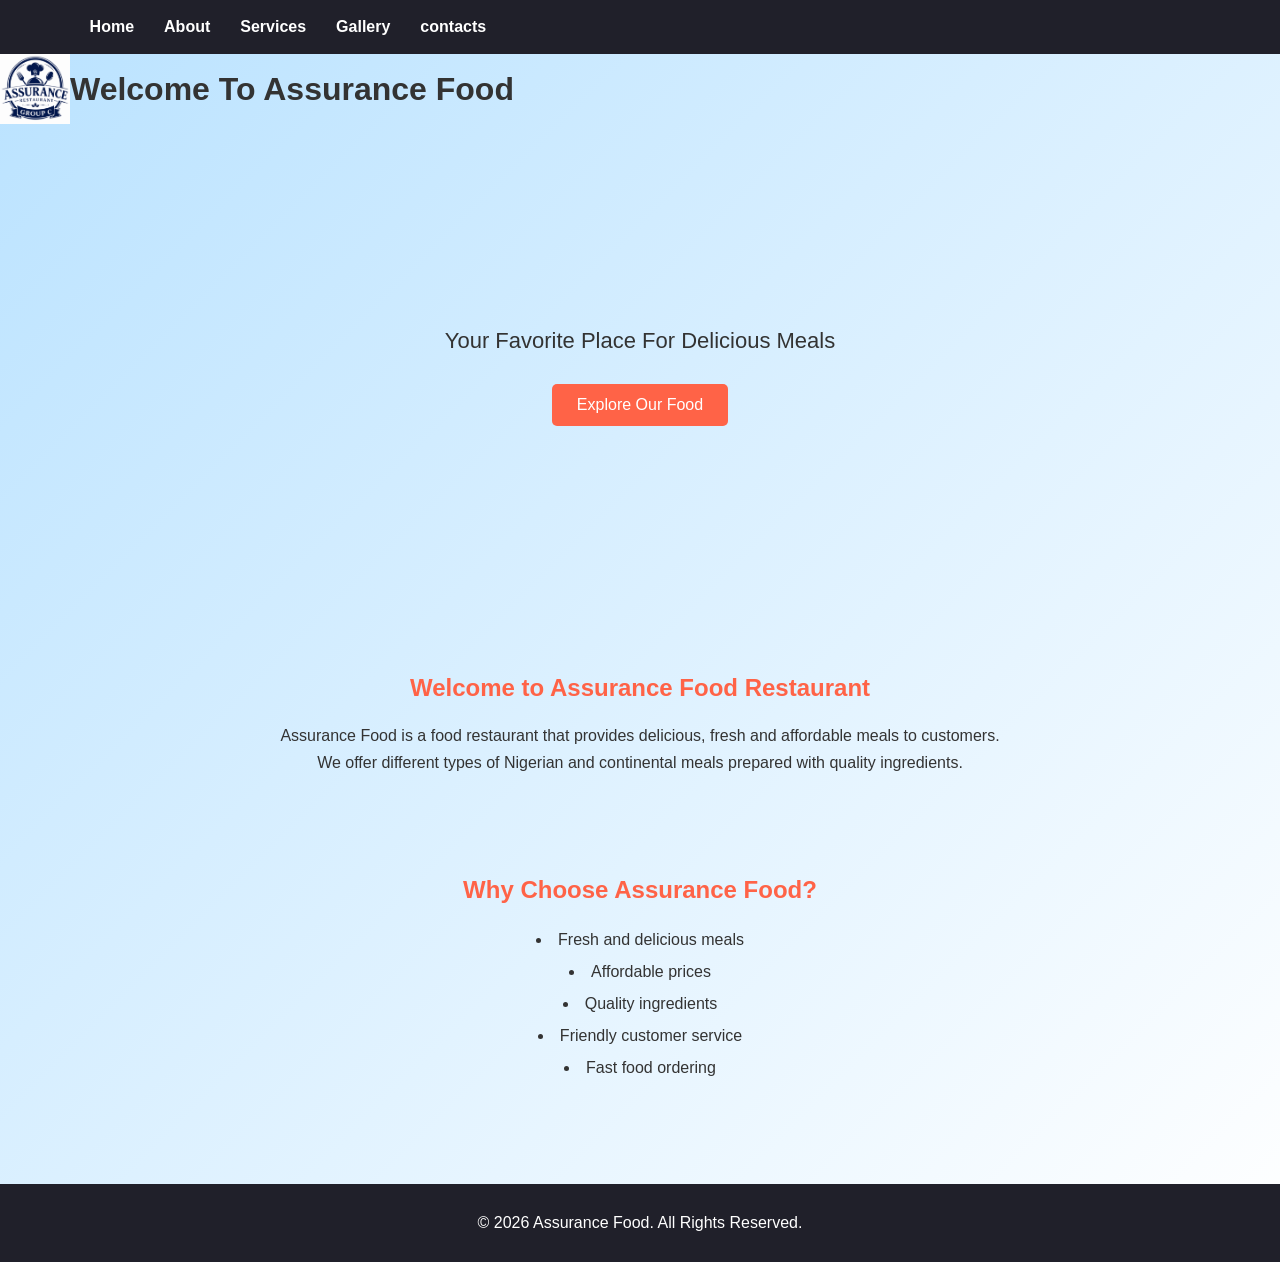
<file: index.html>
<!DOCTYPE html>
<html lang="en">
<head>
    <meta charset="UTF-8">
    <meta name="viewport" content="width=device-width, initial-scale=1.0">
    <title>Assurance Food - Home</title>
    <link rel="stylesheet" href="style.css">
    <script src="script.js" defer></script>
</head>

<body>

<header>

    <nav class="navbar">
       <ul class="nav-links">
            <li><a href="index.html">Home</a></li>
            <li><a href="about.html">About</a></li>
            <li><a href="services.html">Services</a></li>
            <li><a href="gallery.html">Gallery</a></li>
            <li><a href="contacts.html">contacts</a></li>
        </ul>
</nav>
<div class="welcome-content">
        <img src="logoo.png" alt="Assurance Restaurant">
       <h1>Welcome To Assurance Food</h1>
       </div>
   
 </header>

  <main>

    <section class="hero">
        <div class="hero-content">

            <p>
                Your Favorite Place For Delicious Meals
            </p>

            <a href="services.html" class="btn">
                Explore Our Food
            </a>
        </div>
    </section>

    <section class="welcome">
        <h2>Welcome to Assurance Food Restaurant</h2>

        <p>
            Assurance Food is a food restaurant that provides
            delicious, fresh and affordable meals to customers.
        </p>

        <p>
            We offer different types of Nigerian and continental
            meals prepared with quality ingredients.
        </p>
    </section>

    <section class="highlights">
        <h2>Why Choose Assurance Food?</h2>

        <ul>
            <li>Fresh and delicious meals</li>
            <li>Affordable prices</li>
            <li>Quality ingredients</li>
            <li>Friendly customer service</li>
            <li>Fast food ordering</li>
        </ul>
    </section>

</main>

<footer>
    <p>&copy; 2026 Assurance Food. All Rights Reserved.</p>
</footer>

</body>
</html>
</file>
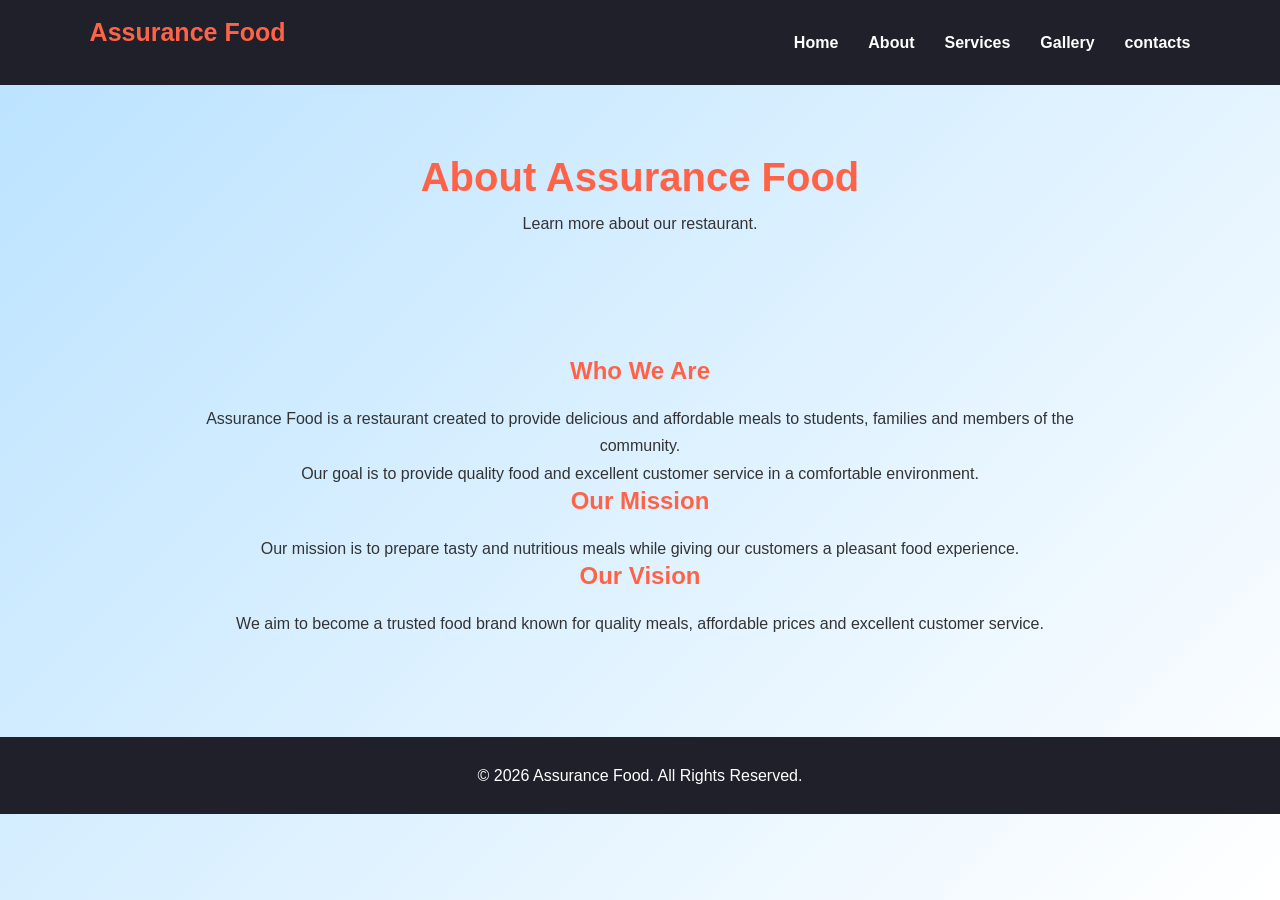
<file: about.html>
<!DOCTYPE html>
<html lang="en">
<head>
    <meta charset="UTF-8">
    <meta name="viewport" content="width=device-width, initial-scale=1.0">
    <title>Assurance Food - About</title>
    <link rel="stylesheet" href="style.css">
    <script src="script.js" defer></script>
</head>

<body>

<header>
    <nav class="navbar">
        <h2 class="logo">Assurance Food</h2>

        <ul class="nav-links">
            <li><a href="index.html">Home</a></li>
            <li><a href="about.html">About</a></li>
            <li><a href="services.html">Services</a></li>
            <li><a href="gallery.html">Gallery</a></li>
            <li><a href="contact.html">contacts</a></li>
        </ul>
    </nav>
</header>

<main>

    <section class="page-header">
        <h1>About Assurance Food</h1>
        <p>Learn more about our restaurant.</p>
    </section>

    <section class="content-section">

        <article>
            <h2>Who We Are</h2>

            <p>
                Assurance Food is a restaurant created to provide
                delicious and affordable meals to students,
                families and members of the community.
            </p>

            <p>
                Our goal is to provide quality food and excellent
                customer service in a comfortable environment.
            </p>
        </article>

        <article>
            <h2>Our Mission</h2>

            <p>
                Our mission is to prepare tasty and nutritious
                meals while giving our customers a pleasant
                food experience.
            </p>
        </article>

        <article>
            <h2>Our Vision</h2>

            <p>
                We aim to become a trusted food brand known for
                quality meals, affordable prices and excellent
                customer service.
            </p>
        </article>

    </section>

</main>

<footer>
    <p>&copy; 2026 Assurance Food. All Rights Reserved.</p>
</footer>

</body>
</html>
</file>
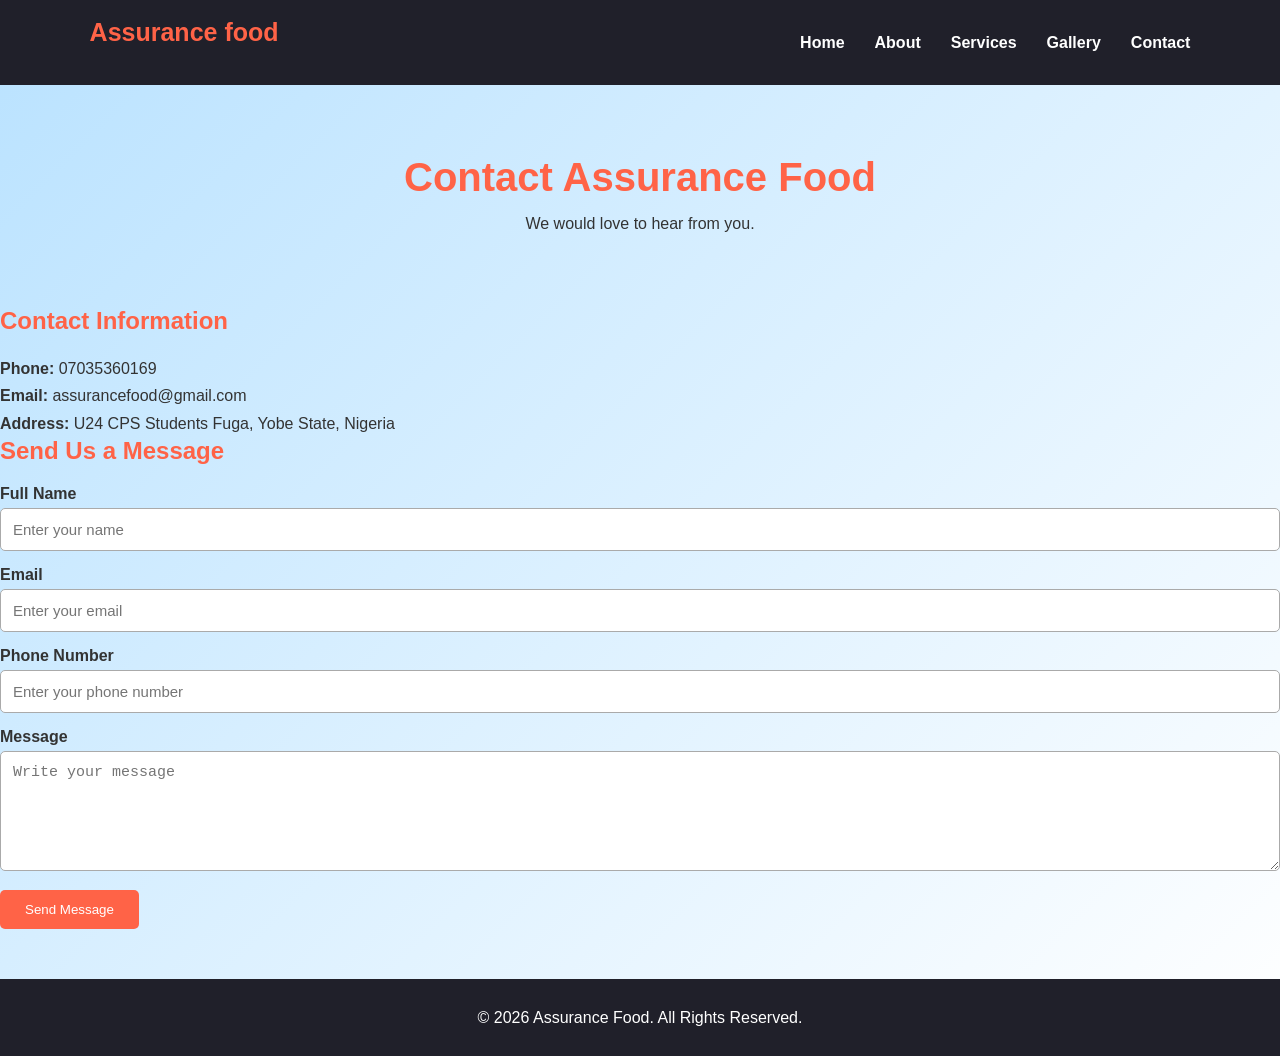
<file: contact.html>
<!DOCTYPE html>
<html lang="en">
<head>
    <meta charset="UTF-8">
    <meta name="viewport" content="width=device-width, initial-scale=1.0">
    <title>Assurance Food - Contact</title>
    <link rel="stylesheet" href="style.css">
    <script src="script.js" defer></script>
</head>

<body>

<header>
    <nav class="navbar">
        <h2 class="logo">Assurance food</h2>

        <ul class="nav-links">
            <li><a href="index.html">Home</a></li>
            <li><a href="about.html">About</a></li>
            <li><a href="services.html">Services</a></li>
            <li><a href="gallery.html">Gallery</a></li>
            <li><a href="contact.html">Contact</a></li>
        </ul>
    </nav>
</header>

<main>

    <section class="page-header">
        <h1>Contact Assurance Food</h1>
        <p>We would love to hear from you.</p>
    </section>

    <section class="contact-section">

        <div class="contact-info">
            <h2>Contact Information</h2>

            <p><strong>Phone:</strong> 07035360169</p>

            <p><strong>Email:</strong> assurancefood@gmail.com</p>

            <p>
                <strong>Address:</strong>
               U24 CPS Students Fuga, Yobe State, Nigeria
            </p>
        </div>

        <div class="contact-form">

            <h2>Send Us a Message</h2>

            <form id="contactForm">

                <label for="name">
                    Full Name
                </label>

                <input
                    type="text"
                    id="name"
                    placeholder="Enter your name"
                >

                <label for="email">
                    Email
                </label>

                <input
                    type="email"
                    id="email"
                    placeholder="Enter your email"
                >

                <label for="phone">
                    Phone Number
                </label>

                <input
                    type="tel"
                    id="phone"
                    placeholder="Enter your phone number"
                >

                <label for="message">
                    Message
                </label>

                <textarea
                    id="message"
                    placeholder="Write your message"
                ></textarea>

                <button type="submit">
                    Send Message
                </button>

            </form>

            <div id="contactSuccess">
                <h3>Thank You!</h3>
                <p>Your message has been received,</p>
               <p>You will get your order shortly.</p>
            </div>

        </div>

    </section>

</main>

  <footer>
    <p>&copy; 2026 Assurance Food. All Rights Reserved.</p>
</footer>

</body>
</html>
</file>
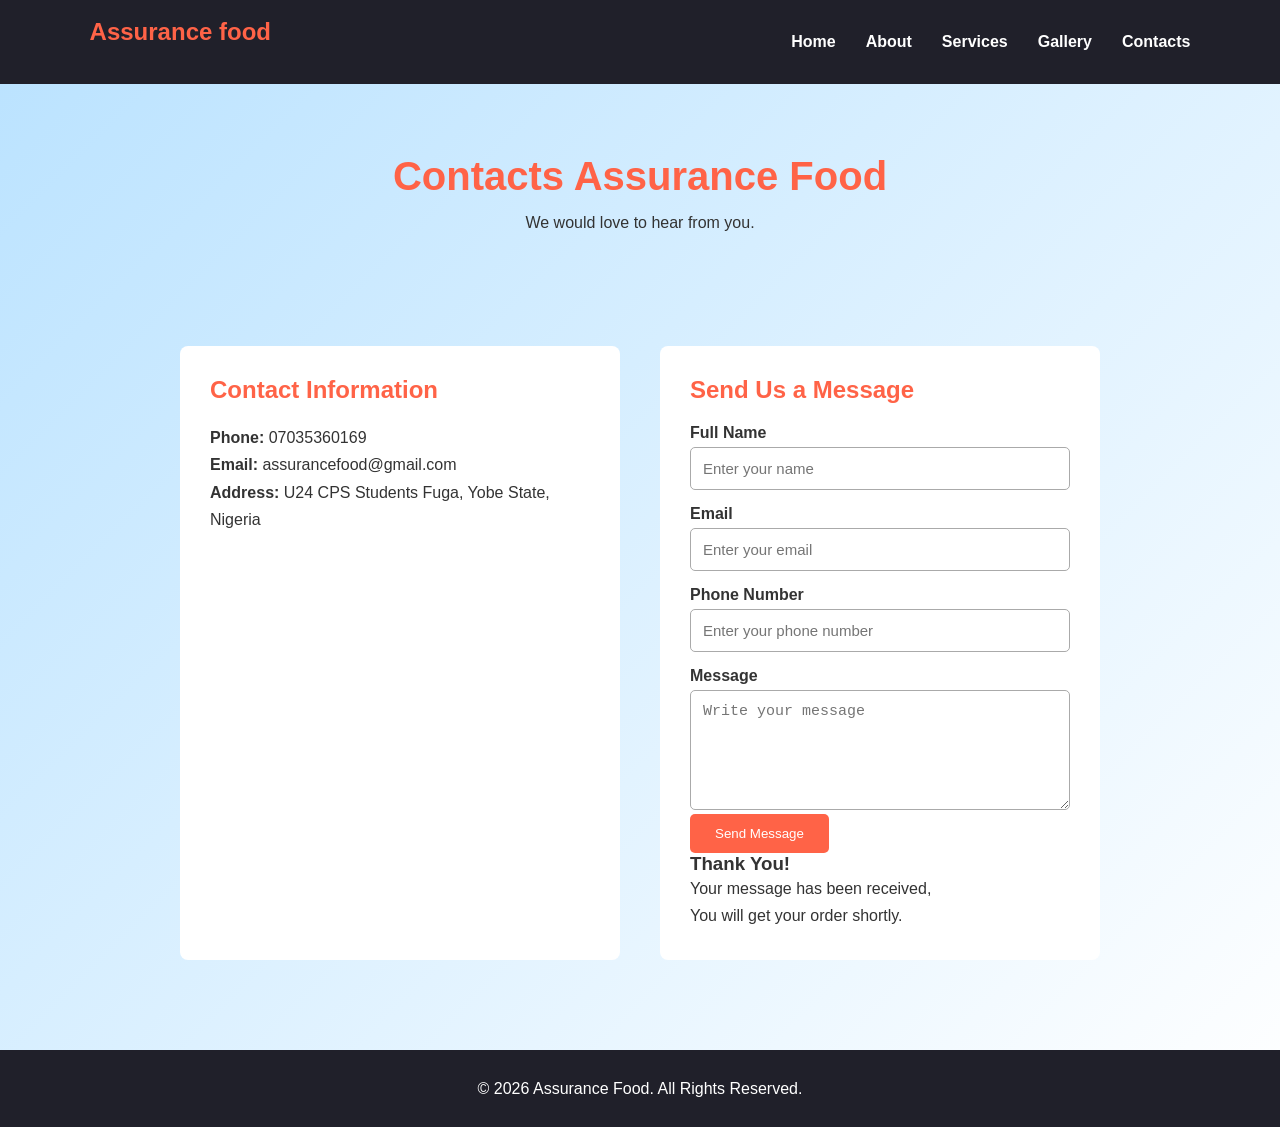
<file: contacts.html>
<!DOCTYPE html>
<html lang="en">
<head>
    <meta charset="UTF-8">
    <meta name="viewport" content="width=device-width, initial-scale=1.0">
    <title>Assurance Food - Contacts</title>
    <link rel="stylesheet" href="style.css">
    <script src="script.js" defer></script>
</head>

<body>

<header>
    <nav class="navbar">
        <h2 class="logoo">Assurance food</h2>

        <ul class="nav-links">
            <li><a href="index.html">Home</a></li>
            <li><a href="about.html">About</a></li>
            <li><a href="services.html">Services</a></li>
            <li><a href="gallery.html">Gallery</a></li>
            <li><a href="contact.html">Contacts</a></li>
        </ul>
    </nav>
</header>

<main>

    <section class="page-header">
        <h1>Contacts Assurance Food</h1>
        <p>We would love to hear from you.</p>
    </section>

    <section class="contacts-section">

        <div class="contacts-info">
            <h2>Contact Information</h2>

            <p><strong>Phone:</strong> 07035360169</p>

            <p><strong>Email:</strong> assurancefood@gmail.com</p>

            <p>
                <strong>Address:</strong>
               U24 CPS Students Fuga, Yobe State, Nigeria
            </p>
        </div>

        <div class="contacts-form">

            <h2>Send Us a Message</h2>

            <form id="contactsForm">

                <label for="name">
                    Full Name
                </label>

                <input
                    type="text"
                    id="name"
                    placeholder="Enter your name"
                >

                <label for="email">
                    Email
                </label>

                <input
                    type="email"
                    id="email"
                    placeholder="Enter your email"
                >

                <label for="phone">
                    Phone Number
                </label>

                <input
                    type="tel"
                    id="phone"
                    placeholder="Enter your phone number">

                <label for="message">
                    Message
                </label>

                <textarea
                    id="message"
                    placeholder="Write your message"
                ></textarea>

                <button type="submit">
                    Send Message
                </button>

            </form>

            <div id="contactsSuccess">
                <h3>Thank You!</h3>
                <p>Your message has been received,</p>
               <p>You will get your order shortly.</p>
            </div>

        </div>

    </section>

</main>

  <footer>
    <p>&copy; 2026 Assurance Food. All Rights Reserved.</p>
</footer>

</body>
</html>
</file>
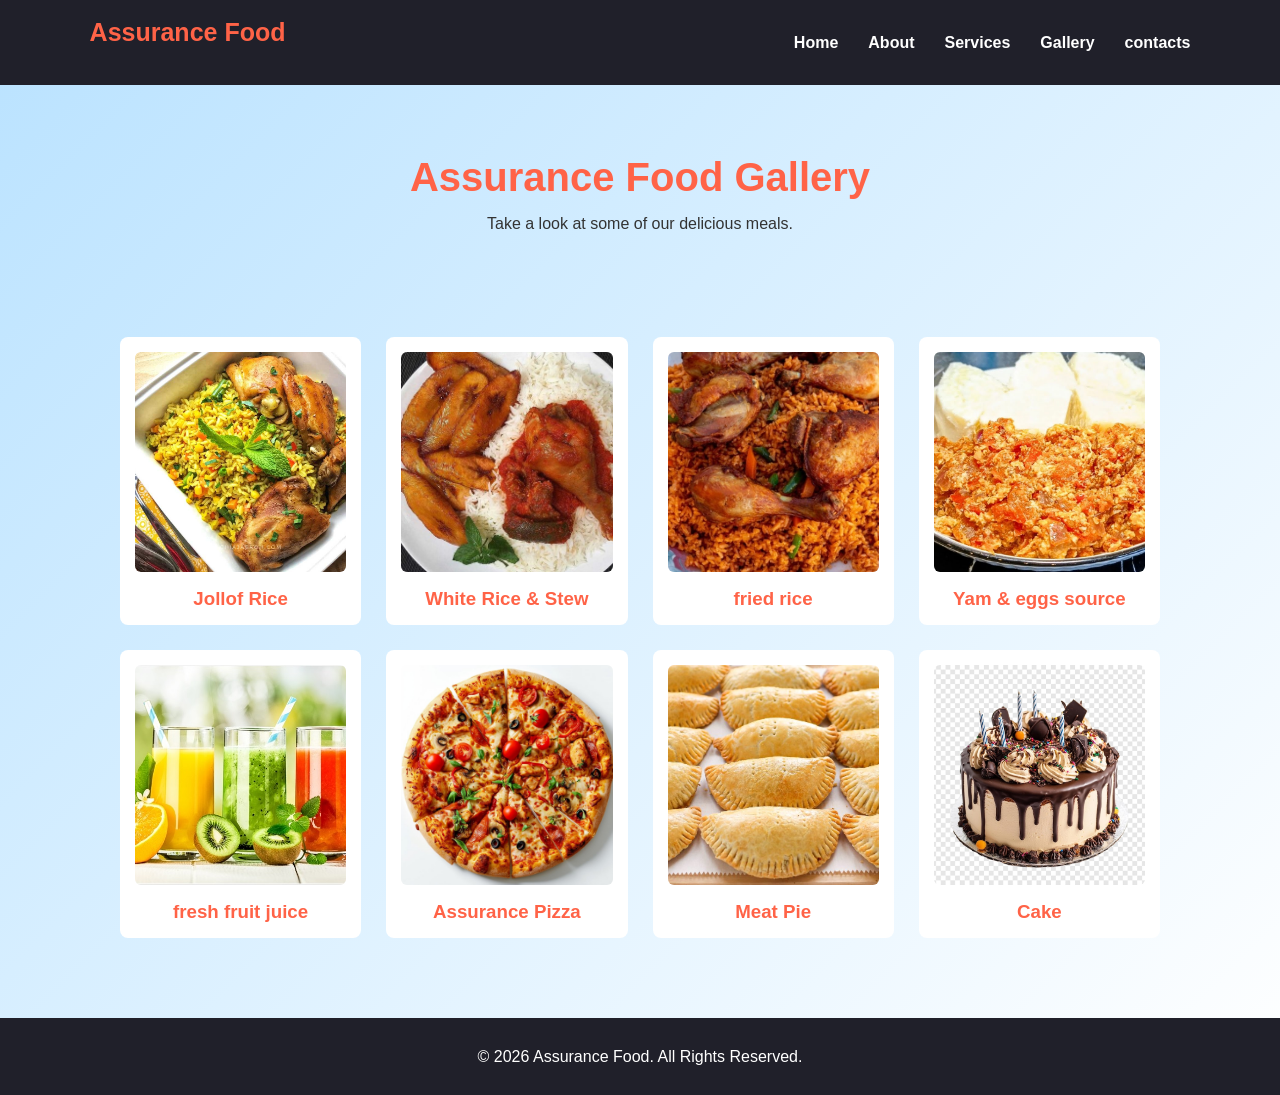
<file: gallery.html>
<!DOCTYPE html>
<html lang="en">
<head>
    <meta charset="UTF-8">
    <meta name="viewport" content="width=device-width, initial-scale=1.0">
    <title>Assurance Food - Gallery</title>
    <link rel="stylesheet" href="style.css">
    <script src="script.js" defer></script>
</head>

<body>

<header>
    <nav class="navbar">
        <h2 class="logo">Assurance Food</h2>

        <ul class="nav-links">
            <li><a href="index.html">Home</a></li>
            <li><a href="about.html">About</a></li>
            <li><a href="services.html">Services</a></li>
            <li><a href="gallery.html">Gallery</a></li>
            <li><a href="contact.html">contacts</a></li>
        </ul>
    </nav>
</header>

<main>

    <section class="page-header">
        <h1>Assurance Food Gallery</h1>
        <p>Take a look at some of our delicious meals.</p>
    </section>

    <section class="gallery">

        <article class="gallery-item">
            <img src="food2.jpg" alt="Plate of Jollof Rice">
            <h3>Jollof Rice</h3>
        </article>

        <article class="gallery-item">
            <img src="food1.jpg" alt="White Rice and Stew">
            <h3>White Rice & Stew</h3>
        </article>

        <article class="gallery-item">
            <img src="food.jpg" alt="fried rice">
            <h3>fried rice</h3>
        </article>

        <article class="gallery-item">
            <img src="food4.jpg" alt="Yam and eggs">
            <h3>Yam & eggs source </h3>
        </article>

        <article class="gallery-item">
            <img src="food3.jpg" alt="fresh fruit juice">
            <h3>fresh fruit juice</h3>
        </article>
  <article class="gallery-item">
            <img src="food6.jpg" alt="Pizza">
            <h3>Assurance Pizza</h3>
        </article>

    <article class="gallery-item">
            <img src="food8.jpg" alt="Meat Pie">
            <h3>Meat Pie</h3>
        </article>

   <article class="gallery-item">
            <img src="food7.jpg" alt="Cake">
            <h3>Cake</h3>
        </article>

    </section>

</main>

<footer>
    <p>&copy; 2026 Assurance Food. All Rights Reserved.</p>
</footer>

</body>
</html>
</file>
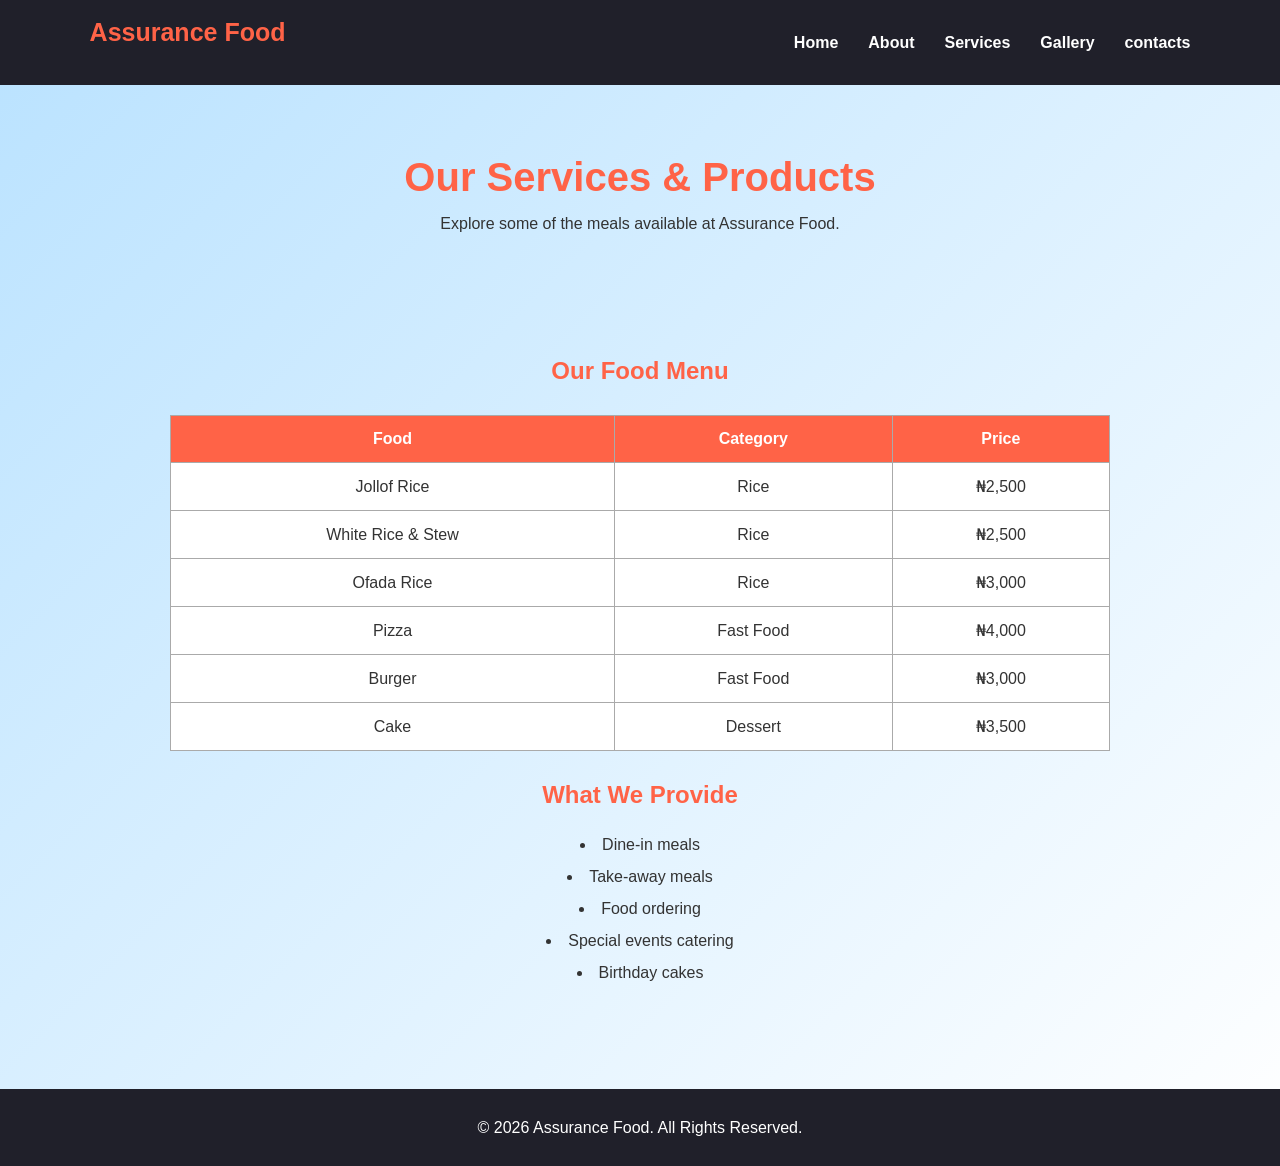
<file: services.html>
<!DOCTYPE html>
<html lang="en">
<head>
    <meta charset="UTF-8">
    <meta name="viewport" content="width=device-width, initial-scale=1.0">
    <title>Assurance Food - Services</title>
    <link rel="stylesheet" href="style.css">
    <script src="script.js" defer></script>
</head>

<body>

<header>
    <nav class="navbar">
        <h2 class="logo">Assurance Food</h2>

        <ul class="nav-links">
            <li><a href="index.html">Home</a></li>
            <li><a href="about.html">About</a></li>
            <li><a href="services.html">Services</a></li>
            <li><a href="gallery.html">Gallery</a></li>
            <li><a href="contact.html">contacts</a></li>
        </ul>
    </nav>
</header>

<main>

    <section class="page-header">
        <h1>Our Services & Products</h1>
        <p>Explore some of the meals available at Assurance Food.</p>
    </section>

    <section class="content-section">

        <h2>Our Food Menu</h2>

        <table>
            <thead>
                <tr>
                    <th>Food</th>
                    <th>Category</th>
                    <th>Price</th>
                </tr>
            </thead>

            <tbody>

                <tr>
                    <td>Jollof Rice</td>
                    <td>Rice</td>
                    <td>₦2,500</td>
                </tr>

                <tr>
                    <td>White Rice & Stew</td>
                    <td>Rice</td>
                    <td>₦2,500</td>
                </tr>

                <tr>
                    <td>Ofada Rice</td>
                    <td>Rice</td>
                    <td>₦3,000</td>
                </tr>

                <tr>
                    <td>Pizza</td>
                    <td>Fast Food</td>
                    <td>₦4,000</td>
                </tr>

                <tr>
                    <td>Burger</td>
                    <td>Fast Food</td>
                    <td>₦3,000</td>
                </tr>

                <tr>
                    <td>Cake</td>
                    <td>Dessert</td>
                    <td>₦3,500</td>
                </tr>

            </tbody>
        </table>

        <h2>What We Provide</h2>

        <ul>
            <li>Dine-in meals</li>
            <li>Take-away meals</li>
            <li>Food ordering</li>
            <li>Special events catering</li>
            <li>Birthday cakes</li>
        </ul>

    </section>

</main>

<footer>
    <p>&copy; 2026 Assurance Food. All Rights Reserved.</p>
</footer>

</body>
</html>
</file>
<file: style.css>
* {
    box-sizing: border-box;
    margin: 0;
    padding: 0;
}

html {
    scroll-behavior: smooth;
}

body {
    font-family: Arial, sans-serif;
    background:
        linear-gradient(
            135deg,
            #b9e2ff,
            #ffffff
        );
    color: #333;
    min-height: 100vh;
}

   .welcome-content{
  display:flex;
    align-items: center;
 justify-content:center:
  gap:15px;
}
  .welcome-content img{
    width:70px;
   height:70px;
   object-fit:contain;
}
   .welcome-content h1{
  margin:0;
  
} 

/* NAVIGATION */

.navbar {
    background: #20202a;
    display: flex;
    justify-content: space-between;
    align-items: center;
    padding: 18px 7%;
}

.logo {
    color: tomato;
    font-size: 25px;
}

.nav-links {
    display: flex;
    list-style: none;
    gap: 30px;
}

.nav-links a {
    color: white;
    text-decoration: none;
    font-weight: bold;
}

.nav-links a:hover {
    color: tomato;
}

/* HERO */

.hero {
    min-height: 500px;
    display: flex;
    justify-content: center;
    align-items: center;
    text-align: center;
    padding: 40px;
}

.hero-content h1 {
    color: tomato;
    font-size: 50px;
    margin-bottom: 15px;
}

.hero-content p {
    font-size: 22px;
    margin-bottom: 25px;
}

/* BUTTON */

.btn,
button {
    display: inline-block;
    background: tomato;
    color: white;
    border: none;
    padding: 12px 25px;
    border-radius: 5px;
    text-decoration: none;
    cursor: pointer;
}

.btn:hover,
button:hover {
    background: darkred;
}

/* GENERAL SECTIONS */

.welcome,
.highlights,
.content-section {
    max-width: 1000px;
    margin: auto;
    padding: 50px 30px;
    text-align: center;
}

h2 {
    color: tomato;
    margin-bottom: 20px;
}

p {
    line-height: 1.7;
}

/* LISTS */

.highlights ul,
.content-section ul {
    list-style-position: inside;
    line-height: 2;
}

/* PAGE HEADER */

.page-header {
    text-align: center;
    padding: 70px 20px;
}

.page-header h1 {
    color: tomato;
    font-size: 40px;
    margin-bottom: 10px;
}

/* TABLE */

table {
    width: 100%;
    border-collapse: collapse;
    margin: 30px 0;
    background: white;
}

th,
td {
    border: 1px solid #aaa;
    padding: 14px;
    text-align: center;
}

th {
    background: tomato;
    color: white;
}

tr:hover {
    background: #f5f5f5;
}

/* GALLERY */

.gallery {
    max-width: 1100px;
    margin: auto;
    padding: 30px;
    display: grid;
    grid-template-columns:
        repeat(auto-fit, minmax(220px, 1fr));
    gap: 25px;
}

.gallery-item {
    background: white;
    padding: 15px;
    text-align: center;
    border-radius: 8px;
}

.gallery-item img {
    width: 100%;
    height: 220px;
    object-fit: cover;
    border-radius: 6px;
}

.gallery-item h3 {
    margin-top: 12px;
    color: tomato;
}

/* CONTACT */

.contacts-section {
    max-width: 1000px;
    margin: auto;
    padding: 40px;
    display: grid;
    grid-template-columns: 1fr 1fr;
    gap: 40px;
}

.contacts-info,
.contacts-form {
    background: white;
    padding: 30px;
    border-radius: 8px;
}

/* FORM */

label {
    display: block;
    margin-top: 15px;
    margin-bottom: 5px;
    font-weight: bold;
}

input,
textarea {
    width: 100%;
    padding: 12px;
    border: 1px solid #aaa;
    border-radius: 5px;
    font-size: 15px;
}

textarea {
    height: 120px;
    resize: vertical;
}

.contact-form button {
    margin-top: 15px;
}

/* SUCCESS MESSAGE */

#contactSuccess {
    display: none;
    margin-top: 20px;
    padding: 20px;
    background: #e5ffe5;
    text-align: center;
}

/* FOOTER */

footer {
    background: #20202a;
    color: white;
    text-align: center;
    padding: 25px;
    margin-top: 50px;
}

/* MOBILE */

@media (max-width: 700px) {

    .navbar {
        flex-direction: column;
        gap: 15px;
    }

    .nav-links {
        gap: 12px;
        flex-wrap: wrap;
        justify-content: center;
    }

    .hero-content h1 {
        font-size: 35px;
    }

    .contacts-section {
        grid-template-columns: 1fr;
    }
}
</file>
